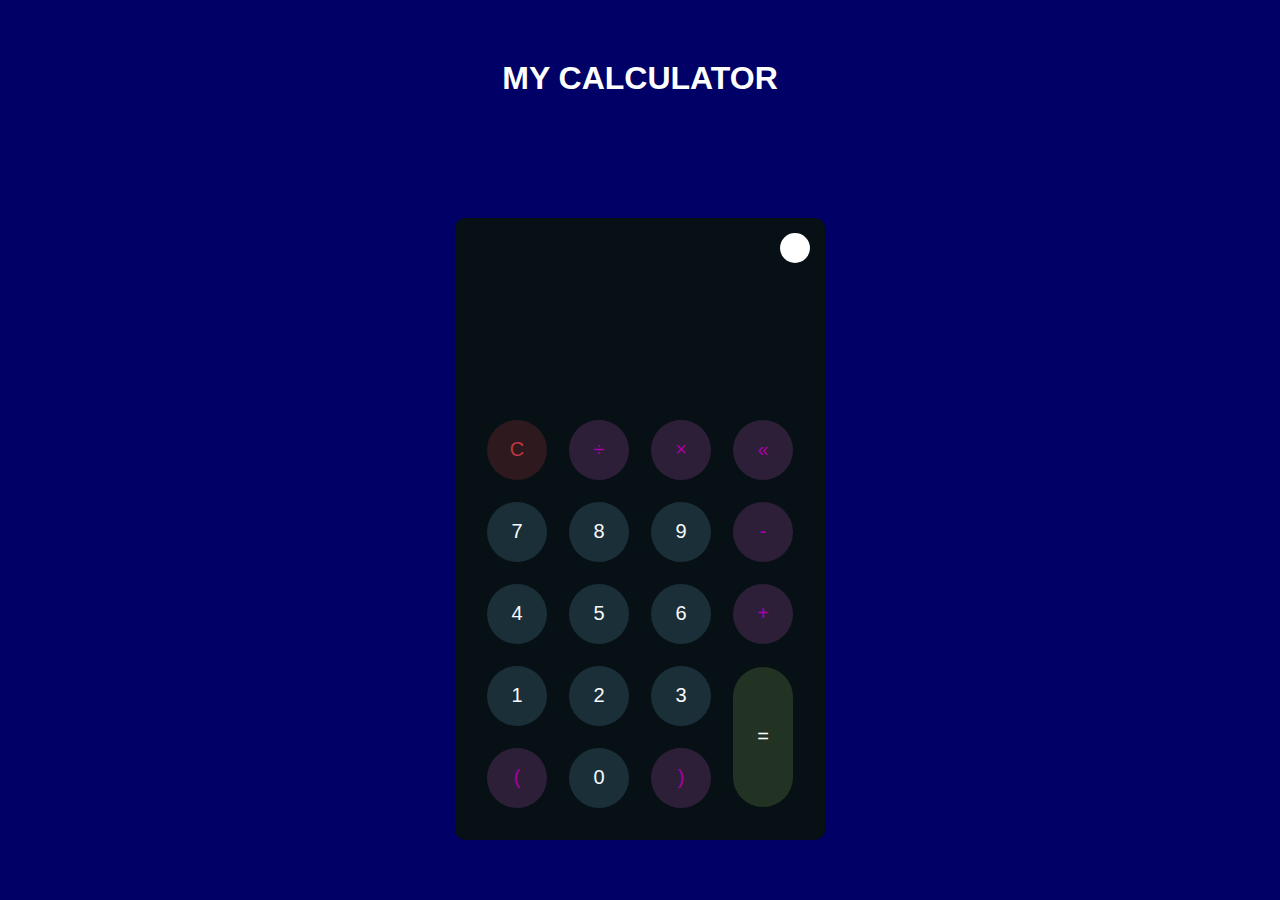
<file: OasisInfo/Task1/index.html>
<!DOCTYPE html>
<html lang="en">
<head>
    <meta charset="UTF-8">
    <meta http-equiv="X-UA-Compatible" content="IE=edge">
    <meta name="viewport" content="width=device-width, initial-scale=1.0">
    <title>Calculator</title>
    <link rel="stylesheet" href="style.css">
</head>
<body>
    <div class="container">
        <h1 style="color: white;">MY CALCULATOR</h1>
        <div class="calculator dark">
            <div class="theme-toggler active">
                <i class="toggler-icon"></i>
            </div>
            <div class="display-screen">
                <div id="display"></div>
            </div>
            <div class="button">
                <table>
                    <tr>
                        <td><button class="btn-operator" id="clear">C</button></td>
                        <td><button class="btn-operator" id="/">&divide;</button></td>
                        <td><button class="btn-operator" id="*">&times;</button></td>
                        <td><button class="btn-operator" id="backspace">&laquo;</button></td>
                    </tr>
                    <tr>
                        <td><button class="btn-number" id="7">7</button></td>
                        <td><button class="btn-number" id="8">8</button></td>
                        <td><button class="btn-number" id="9">9</button></td>
                        <td><button class="btn-operator" id="-">-</button></td>
                    </tr>
                    <tr>
                        <td><button class="btn-number" id="4">4</button></td>
                        <td><button class="btn-number" id="5">5</button></td>
                        <td><button class="btn-number" id="6">6</button></td>
                        <td><button class="btn-operator" id="+">+</button></td>
                    </tr>
                    <tr>
                        <td><button class="btn-number" id="1">1</button></td>
                        <td><button class="btn-number" id="2">2</button></td>
                        <td><button class="btn-number" id="3">3</button></td>
                        <td rowspan="2"><button class="btn-equal" id="equal">=</button></td>
                    </tr>
                    <tr>
                        <td><button class="btn-operator" id="(">&#40;</button></td>
                        <td><button class="btn-number" id="0">0</button></td>
                        <td><button class="btn-operator" id=")">&#41;</button></td>
                    </tr>
                </table>
            </div>
        </div>
    </div>

    <!-- JavaScript code -->
    <script src="script.js"></script>
</body>
</html>
</file>
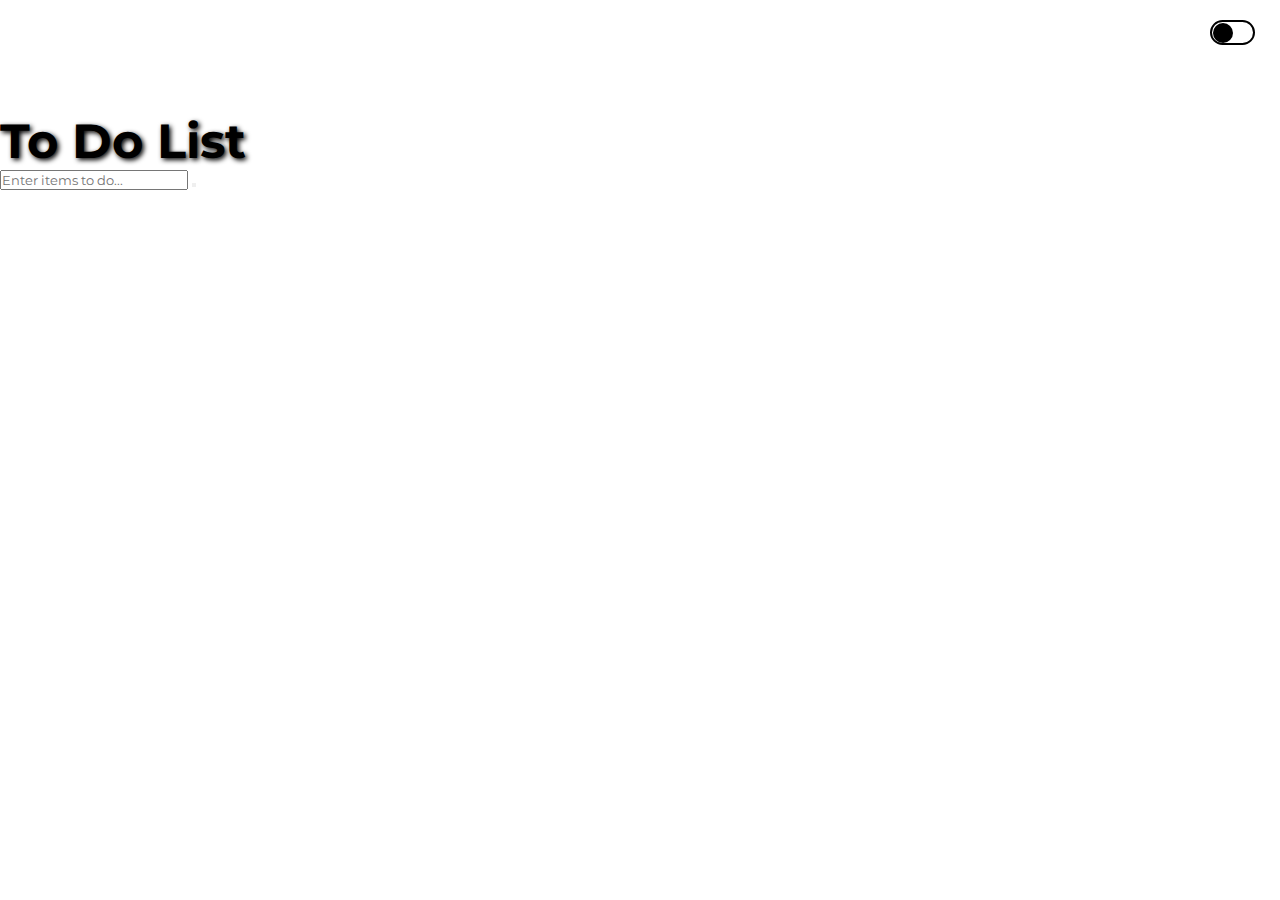
<file: OasisInfo/Task3/index.html>
<!DOCTYPE html>
<html lang="en">

<head>
    <meta charset="UTF-8">
    <meta http-equiv="X-UA-Compatible" content="IE=edge">
    <meta name="viewport" content="width=device-width, initial-scale=1.0">
    <title>To-Do WebApp</title>
    <link rel="icon" type="image/x-icon" href="timeline.png">
    <!-- bootstrap cdn link -->
    <link href="https://cdn.jsdelivr.net/npm/bootstrap@5.3.0-alpha1/dist/css/bootstrap.min.css" rel="stylesheet"
        integrity="sha384-GLhlTQ8iRABdZLl6O3oVMWSktQOp6b7In1Zl3/Jr59b6EGGoI1aFkw7cmDA6j6gD" crossorigin="anonymous">
    <!-- font awesome icon cdn link -->
    <link rel="stylesheet" href="https://cdnjs.cloudflare.com/ajax/libs/font-awesome/6.3.0/css/all.min.css"
        integrity="sha512-SzlrxWUlpfuzQ+pcUCosxcglQRNAq/DZjVsC0lE40xsADsfeQoEypE+enwcOiGjk/bSuGGKHEyjSoQ1zVisanQ=="
        crossorigin="anonymous" referrerpolicy="no-referrer" />
    <link href="style.css" rel="stylesheet">
</head>

<body>
    <header>
        <label id="dark-change"></label>
    </header>
    <div class="container-fluid">
        <div class="container mx-auto mt-5" style="max-width: 800px;">
            <header id="main-header" class="bg-primary text-white p-4 mb-3">
                <div class="row">
                    <div class="col-md-12">
                        <h1 id="header-title">To Do List
                            <i class="fa fa-pencil" style="float:right"></i>
                        </h1>
                    </div>
                </div>
            </header>
            <div class="card">
                <div class="card-body">
                    <div class="input-group mb-2">
                        <input type="text" class="form-control border-dark" id="inputField"
                            placeholder="Enter items to do...">
                        <button type="button" class="btn btn-primary" id="addToDo">
                            <i class="fa-solid fa-plus"></i>
                        </button>
                    </div>
                    <div class="to-dos" id="toDoContainer">
                        <!-- <div class="item">
                            <div class="content">
                                <input type="text" class="text" readonly="readonly">
                            </div>
                            <div class="actions">
                                <button class="edit btn btn-success" type="button">Edit</button>
                                <button class="delete btn btn-danger fa fa-trash"></button>
                            </div>
                        </div> -->
                    </div>
                </div>
            </div>
        </div>
    </div>


    <!-- javascript cdn link -->
    <script src="https://cdn.jsdelivr.net/npm/bootstrap@5.3.0-alpha1/dist/js/bootstrap.bundle.min.js"
        integrity="sha384-w76AqPfDkMBDXo30jS1Sgez6pr3x5MlQ1ZAGC+nuZB+EYdgRZgiwxhTBTkF7CXvN"
        crossorigin="anonymous"></script>
    <!-- attach javascript file -->
    <script src="script.js"></script>
</body>

</html>
</file>
<file: OasisInfo/Task1/style.css>
* {
    padding: 0;
    margin: 0;
    box-sizing: border-box;
    outline: 0;
    transition: all 0.5s ease;
}

body {
    font-family: sans-serif;
}

a {
    text-decoration: none;
    color: #fff;
}

body {
    background: #000066;
}

.container {
    height: 100vh;
    width: 100vw;
    display: grid;
    place-items: center;
}

.calculator {
    position: relative;
    height: auto;
    width: auto;
    padding: 20px;
    border-radius: 10px;
    /* box-shadow: 0 0 30px #000; */
}

.theme-toggler {
    position: absolute;
    top: 30px;
    right: 30px;
    color: #fff;
    cursor: pointer;
    z-index: 1;
}

.theme-toggler.active {
    color: #333;
}

.theme-toggler.active::before {
    background-color: #fff;
}

.theme-toggler::before {
    content: '';
    height: 30px;
    width: 30px;
    position: absolute;
    top: 50%;
    transform: translate(-50%, -50%);
    border-radius: 50%;
    background-color: #333;
    z-index: -1;
}

#display {
    margin: 0 10px;
    height: 150px;
    width: auto;
    max-width: 270px;
    display: flex;
    align-items: flex-end;
    justify-content: flex-end;
    font-size: 30px;
    margin-bottom: 20px;
    overflow-x: scroll;
}

#display::-webkit-scrollbar {
    display: block;
    height: 3px;
}

button {
    height: 60px;
    width: 60px;
    border: 0;
    border-radius: 50%;
    margin: 10px;
    font-size: 20px;
    cursor: pointer;
    transition: all 200ms ease;
}

button:hover {
    transform: scale(1.1);
}

button#equal {
    height: 140px;
    border-radius: 30px;
}

/* light theme */
.calculator {
    background-color: #fff;
}

.calculator #display {
    color: #0a1e23;
}

.calculator button#clear {
    background-color: #ffd5d8;
    color: #fc4552;
}

.calculator button.btn-number {
    background-color: #c3eaff;
    color: #000;
}

.calculator button.btn-operator {
    background-color: #ffd0fd;
    color: #f967f3;
}

.calculator button.btn-equal {
    background-color: #adf9e7;
    color: #000;
}

/* Dark theme */
.calculator.dark {
    background-color: #071115;
}

.calculator.dark #display {
    color: #f8fafd;
}

.calculator.dark button#clear {
    background-color: #2d191e;
    color: #bd3740;
}

.calculator.dark button.btn-number {
    background-color: #1b2f38;
    color: #f8fafd;
}

.calculator.dark button.btn-operator {
    background-color: #2e1f39;
    color: #aa00a4;
}

.calculator.dark button.btn-equal {
    background-color: #223323;
    color: #fff;
}
</file>
<file: OasisInfo/Task3/style.css>
@import url('https://fonts.googleapis.com/css2?family=Montserrat:ital,wght@0,200;0,300;0,400;0,500;1,400&display=swap');

* {
    padding: 0;
    margin: 0;
    box-sizing: border-box;
    font-family: 'Montserrat', sans-serif;
}

/* for dark/light mode button */
label {
    position: absolute;
    width: 45px;
    height: 25px;
    right: 25px;
    top: 20px;
    border: 2px solid;
    border-radius: 20px;
}

label::before {
    position: absolute;
    content: '';
    width: 20px;
    height: 20px;
    left: 1px;
    top: 1px;
    cursor: pointer;
    border-radius: 50%;
    background: #000;
    transition: 0.4s;
}

label.active::before {
    left: 20px;
    background: #fff;
}

body.night {
    transition: 0.2s;
    background: #000038;
    color: #fff;
}

#main-header {
    border-radius: 5px;
}

#header-title {
    font-size: 3rem;
    font-weight: bold;
    text-shadow: 2px 2px 5px #000;
}

.container {
    width: 50%;
    margin-top: 7em;
}

@media screen and (max-width: 800px) {
    .container {
        width: 70%;
    }
}

@media screen and (max-width: 650px) {
    .container {
        width: 80%;
    }
}

@media screen and (max-width: 500px) {
    .container {
        width: 99%;
    }

    #header-title {
        font-size: 2rem;
    }
}

.item {
    display: flex;
    flex-direction: row;
    padding: 1rem;
    border-bottom: 4px solid #000;
}

.content {
    background: #000;
    display: 1 1 0%;
    width: 90%;
}

.item .content .text {
    font-size: 1.125rem;
    width: 100%;
    border-color: transparent;
}

.item .content .text:hover {
    cursor: context-menu;
}

.item .actions {
    display: flex;
}

.item .actions button {
    margin-left: 0.5rem;
    font-weight: bold;
    font-size: 0.9rem;
    padding: 2px 6px;
}
</file>
